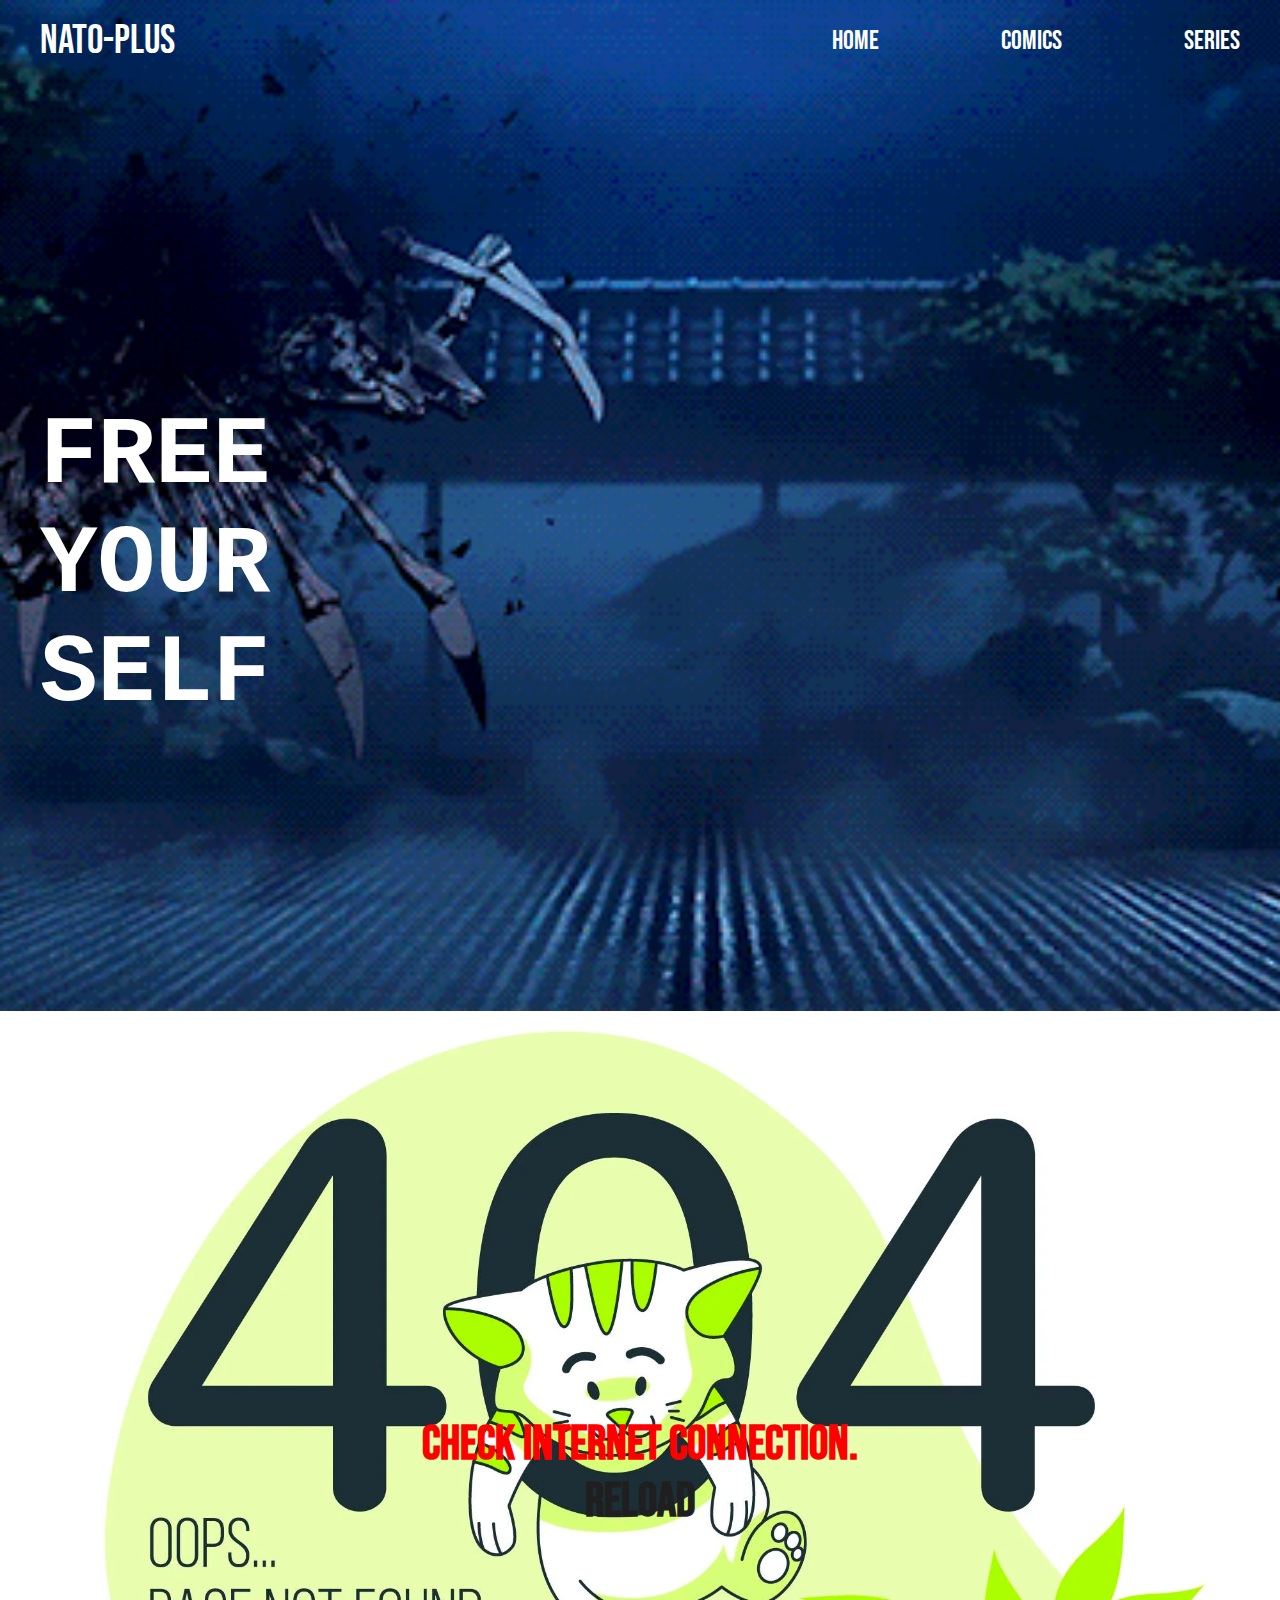
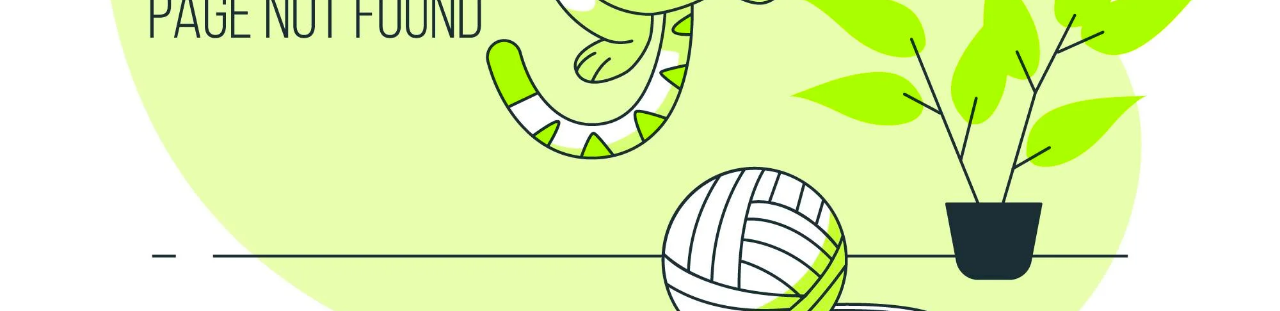
<file: index.html>
<!DOCTYPE html>
<html lang="en">
  <head>
    <meta
      name="description"
      content="In the dance of life, I'm the storm that refuses to be tamed."
    />
    <!-- OG(open graph) meta tags to display content on social media platforms -->
    <meta property="og:title" content="Nato Plus" />
    <meta
      property="og:description"
      content="In the dance of life, I'm the storm that refuses to be tamed."
    />
    <meta
      property="og:image"
      content="https://nato-plus.vercel.app/assets/favicon.webp"
    />
    <meta property="og:url" content="https://nato-plus.vercel.app/" />
    <meta property="og:type" content="website" />
    <title>Nato Plus</title>
    <!-- External Stylesheets -->
    <link rel="stylesheet" href="index.css" />
    <link rel="stylesheet" href="loader.css" />
  </head>
  <body>
    <!-- gif container and contents -->
    <section class="bg-container">
      <!-- intro container -->
      <section class="home" style="background-color: transparent">
        <!-- Navigation -->
        <header>
          <section class="title">
            <!-- space for logo image -->
            <p>Nato-plus</p>
          </section>
          <nav>
            <i class="bi bi-list-nested"></i>
            <ul>
              <li><a href="./index.html">Home</a></li>
              <li><a href="./Comic.html">Comics</a></li>
              <li><a href="./Series.html">Series</a></li>
            </ul>
          </nav>
        </header>
        <!-- Intro page -->
        <section class="home-content">
          <div>
            <h1>FREE YOUR SELF</h1>
          </div>
        </section>
      </section>
    </section>
    <!-- Top anime content-->
    <section class="anime-content">
      <div class="anime-loader">
        <div></div>
        <div class="anime-intro-loader"></div>
      </div>
      <h1 class="hidden">Top Trending Comics</h1>
      <section></section>
    </section>
    <script src="index.js"></script>
  </body>
</html>
</file>
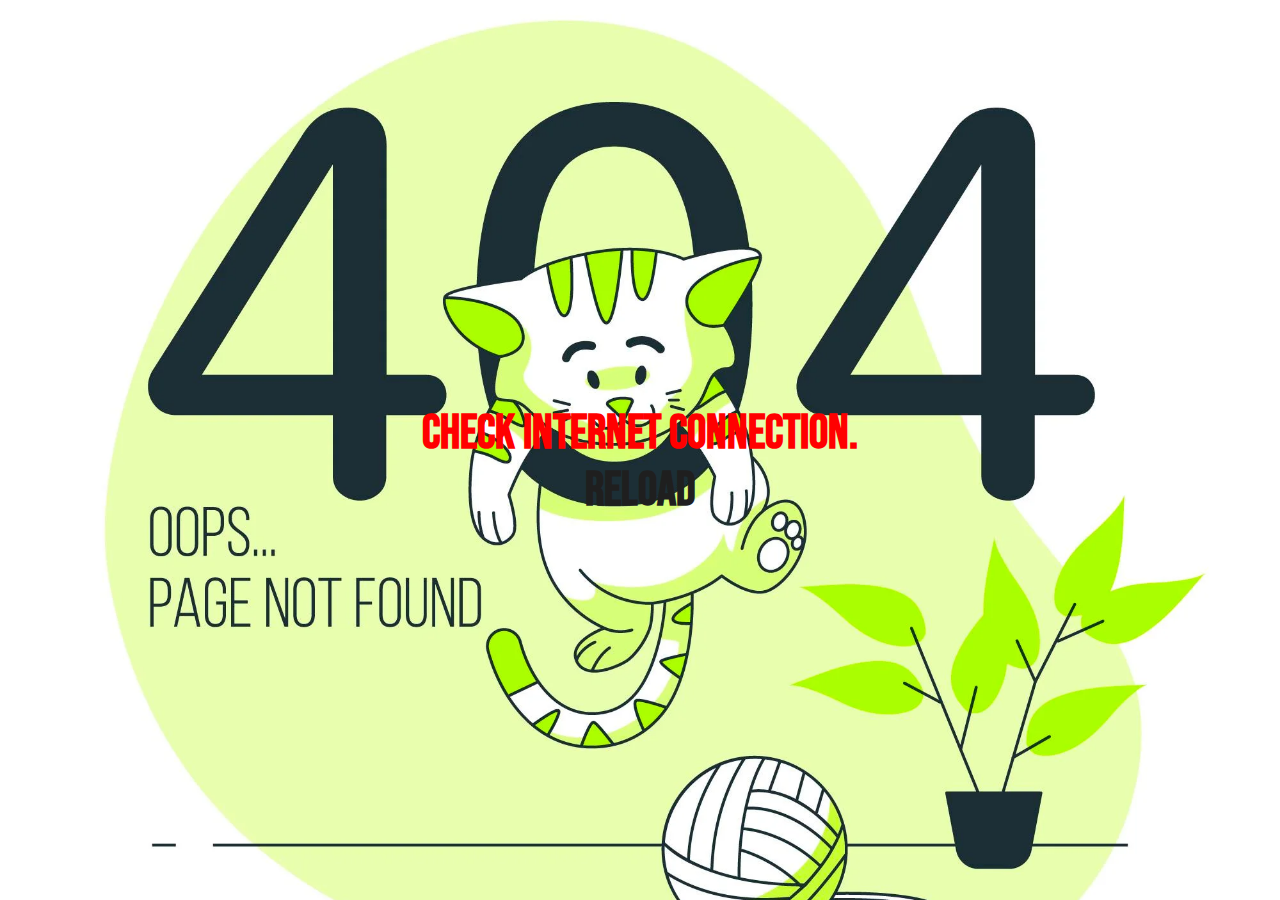
<file: Comic.html>
<!DOCTYPE html>
<html lang="en">
  <head>
    <meta name="description" content="Comics page" />
    <!-- OG(open graph) meta tags to display content on social media platforms -->
    <meta property="og:title" content="Comic" />
    <meta property="og:description" content="Comics page" />
    <meta
      property="og:image"
      content="https://nato-plus.vercel.app/assets/favicon.webp"
    />
    <meta property="og:url" content="https://nato-plus.vercel.app/Comic.html" />
    <meta property="og:type" content="website" />
    <title>Comic</title>
    <!-- External Stylesheets -->
    <link rel="stylesheet" href="index.css" />
    <link rel="stylesheet" href="loader.css" />
  </head>
  <body>
    <!-- Loader -->
    <section class="comic-loader">
      <div></div>
    </section>
    <section class="home">
      <!-- Navigation -->
      <header class="header">
        <section class="title">
          <!-- space for logo image -->
          <p>Nato-plus</p>
        </section>
        <nav>
          <i class="bi bi-list-nested"></i>
          <ul>
            <li><a href="./index.html">Home</a></li>
            <li><a href="./Comic.html">Comics</a></li>
            <li><a href="./Series.html">Series</a></li>
          </ul>
        </nav>
      </header>
      <!-- comic content and images -->
      <section class="comic-content"></section>
    </section>
    <script src="./index.js"></script>
  </body>
</html>
</file>
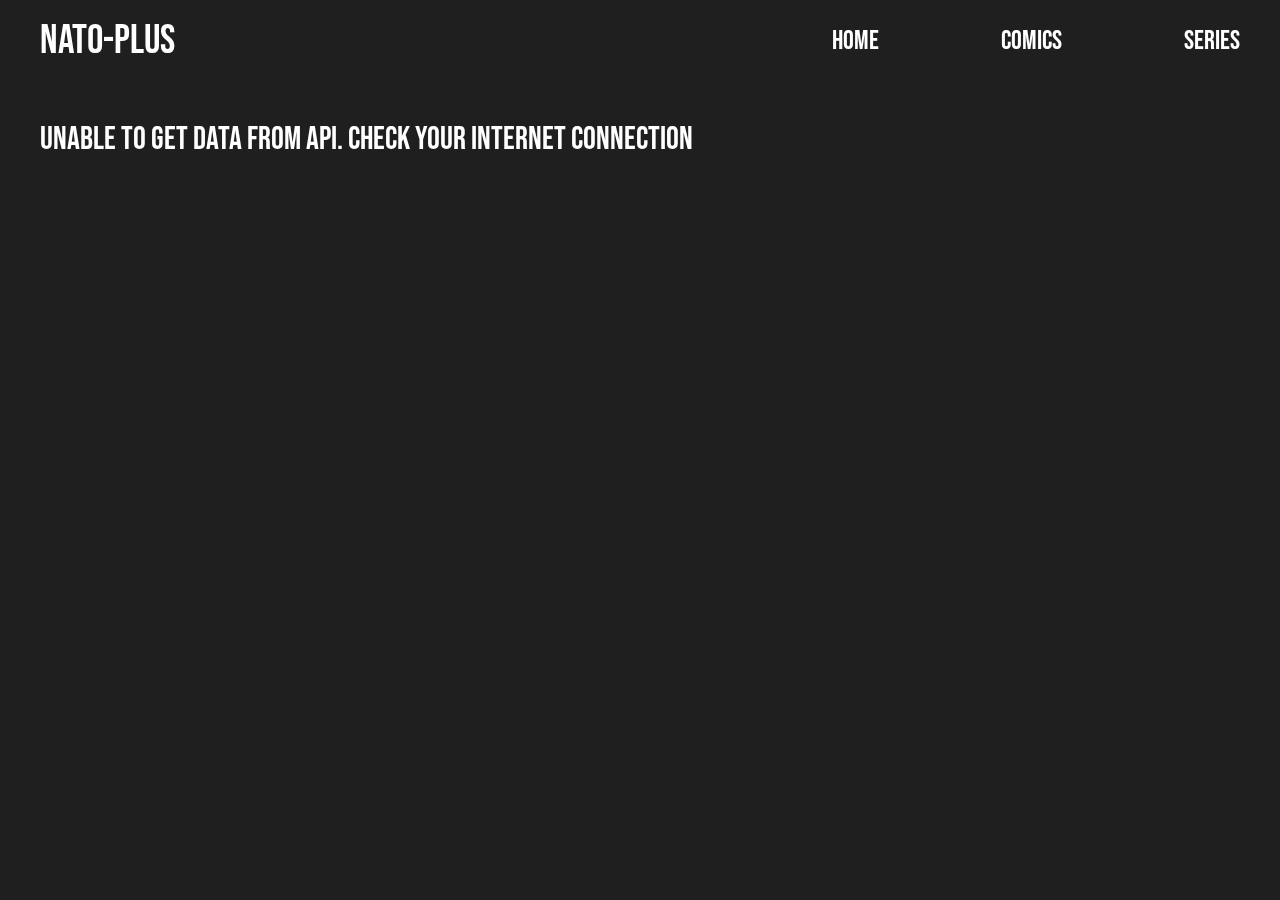
<file: readContent.html>
<!DOCTYPE html>
<html lang="en">
  <head>
    <title></title>
    <meta name="description" content="Read Content page" />
    <!-- OG(open graph) meta tags to display content on social media platforms -->
    <meta property="og:description" content="Read Content page" />
    <meta property="og:image" content="./assets/favicon.webp" />
    <meta
      property="og:url"
      content="https://nato-plus.vercel.app/readContent.html"
    />
    <meta property="og:type" content="website" />
    <!-- External Stylesheets -->
    <link rel="stylesheet" href="index.css" />
    <link rel="stylesheet" href="loader.css" />
    <style></style>
  </head>
  <body class="body">
    <!-- Home container -->
    <section
      class="home"
      style="background-color: transparent; padding-bottom: 2em; height: 100%"
    >
      <header>
        <section class="title">
          <p>Nato-plus</p>
        </section>
        <nav>
          <i class="bi bi-list-nested"></i>
          <ul>
            <li><a href="./index.html">Home</a></li>
            <li><a href="./Comic.html">Comics</a></li>
            <li><a href="./Series.html">Series</a></li>
          </ul>
        </nav>
      </header>
      <!-- loader container -->
      <div class="load">Loading<span>.</span><span>.</span><span>.</span></div>
      <!-- Comic info container -->
      <section id="content-container">
        <!-- Image for the cover -->
        <figure id="cover"></figure>
        <div>
          <!-- Read content section -->
          <section class="readerContent"></section>
        </div>
      </section>
    </section>
    <section style="display: none" class="items-root">
      <div>
        <label for="variants"
          ><input type="checkbox" name="Variants" id="variants" />SHOW
          VARIANTS</label
        >
        <label for="stories">
          <input type="checkbox" name="Stories" id="stories" />SHOW STORIES
        </label>
      </div>
      <h1
        id="read-heading"
        style="color: #171717; font-size: 3em; text-align: center"
      ></h1>
      <section class="items-container"></section>
    </section>
    <script src="index.js"></script>
  </body>
</html>
</file>
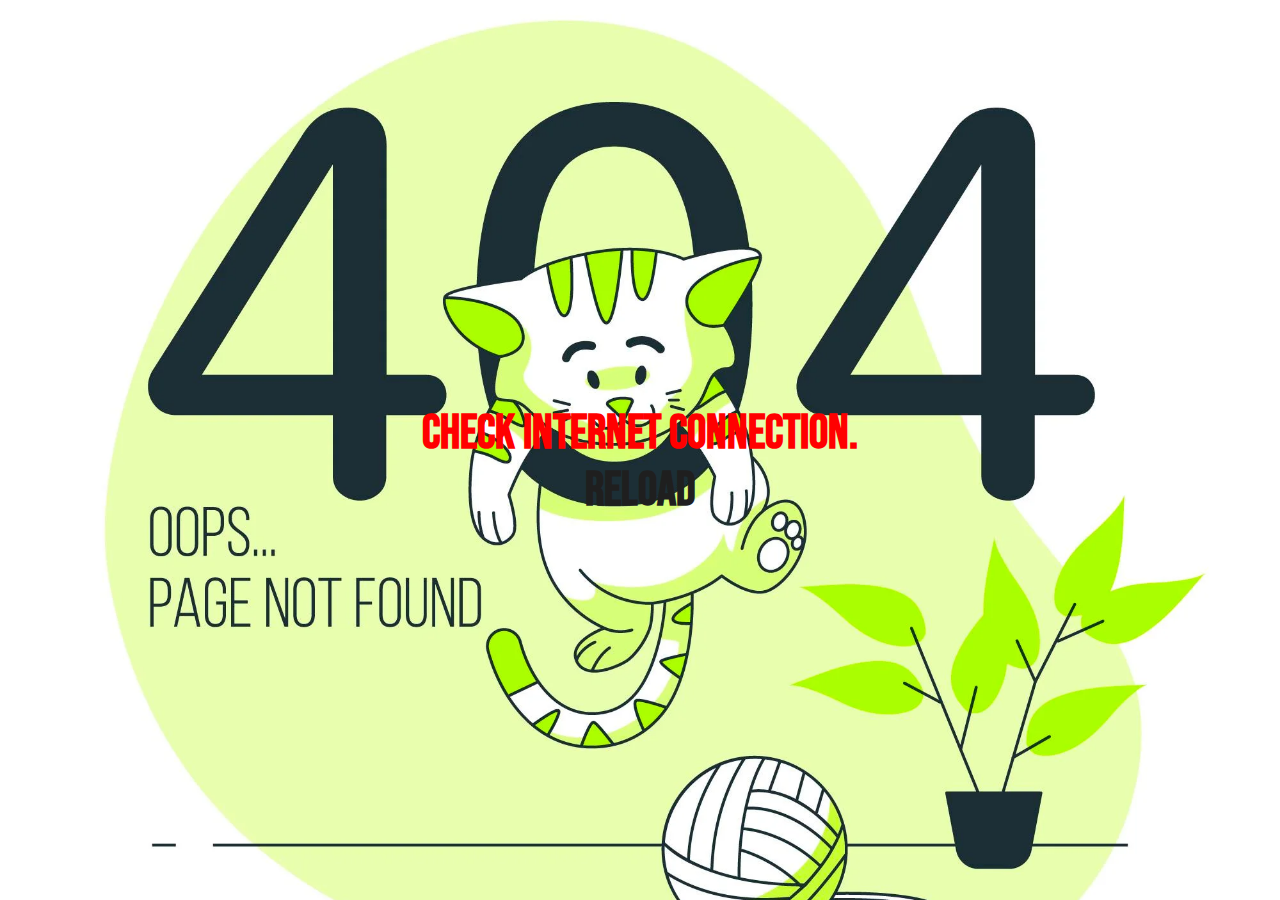
<file: Series.html>
<!DOCTYPE html>
<html lang="en">
  <head>
    <meta name="description" content="Series page" />
    <!-- OG(open graph) meta tags to display content on social media platforms -->
    <meta property="og:title" content="Series" />
    <meta property="og:description" content="Series page" />
    <meta
      property="og:image"
      content="https://nato-plus.vercel.app/assets/favicon.webp"
    />
    <meta
      property="og:url"
      content="https://nato-plus.vercel.app/Series.html"
    />
    <meta property="og:type" content="website" />
    <title>Series</title>
    <!-- External Stylesheets -->
    <link rel="stylesheet" href="index.css" />
    <link rel="stylesheet" href="loader.css" />
  </head>
  <body>
    <!-- Loader -->
    <section class="comic-loader">
      <div></div>
    </section>
    <section class="home">
      <!-- Navigation -->
      <header class="header">
        <section class="title">
          <!-- space for logo image -->
          <p>Nato-plus</p>
        </section>
        <nav>
          <i class="bi bi-list-nested"></i>
          <ul>
            <li><a href="./index.html">Home</a></li>
            <li><a href="./Comic.html">Comics</a></li>
            <li><a href="./Series.html">Series</a></li>
          </ul>
        </nav>
      </header>
      <!-- series content and images -->
      <section class="series"></section>
    </section>
    <script src="./index.js"></script>
  </body>
</html>
</file>
<file: index.css>
/* Import font from google */
@import url("https://fonts.googleapis.com/css2?family=Bebas+Neue&display=swap");
@import url("https://fonts.googleapis.com/css2?family=Bebas+Neue&family=Edu+NSW+ACT+Foundation:wght@400..700&display=swap");
* {
  margin: 0;
  padding: 0;
  box-sizing: border-box;
  color: #ffffff;
  text-decoration: none;
}
body {
  font-family: "Bebas Neue", sans-serif;
  background-color: #1f1f1f;
}
.home,
.anime-content > section {
  width: 75em;
  margin: 0 auto;
}
/* Navigationn styling */
header {
  display: flex;
  align-items: center;
  justify-content: space-between;
  font-size: 1.7em;
  padding: 0.6em 0 2em;
}
header ul {
  display: flex;
  justify-content: space-between;
  align-items: center;
  list-style: none;
  width: 15em;
}
header ul li > a:hover {
  color: #ff7300;
  transition: color 200ms;
}
.title {
  font-size: 1.5em;
}
.bi-list-nested,
.bi-x-circle {
  display: none;
  cursor: pointer;
}
.err-img {
  height: 100vh;
  padding: 0;
  background-image: url(./assets/404-error.webp);
  background-size: cover;
  background-position: 5% 34%;
  background-repeat: no-repeat;
  padding: 45vh 0;
}
.err-img p {
  color: #1f1f1f;
  cursor: pointer;
}
.err-img p:hover {
  color: #ff7b00;
}
/* Intro page styling */
.bg-container {
  background-image: url("./assets/home-bg.gif");
  background-repeat: no-repeat;
  background-size: cover;
  background-position: center;
}
.home-content {
  display: grid;
  place-items: center;
  height: 99vh;
  width: 10em;
  opacity: 1;
}
.home-content div h1 {
  font-family: "Courier New", Courier, monospace;
  font-size: 6em;
  transition: 200ms;
  animation: fade 3.5s linear infinite;
}
/* Animation for fading in & out of the text */
@keyframes fade {
  from {
    opacity: 0;
  }
  to {
    opacity: 1;
  }
}
/* Top anime content */
.anime-content {
  background-color: #008080;
  padding: 8em 0;
}
.anime-content h1 {
  font-size: 4em;
  text-align: center;
  margin-bottom: 1em;
}
.anime-content > section {
  display: flex;
  align-items: center;
  justify-content: space-between;
}
.anime-intro {
  width: 13.9em;
  display: grid;
  row-gap: 0.7em;
  cursor: pointer;
}
.anime-intro:hover .comic-desc,
.comic-intro:hover .comic-desc,
.item:hover .item-desc {
  color: #ff7300;
}
.action-figure {
  height: 17.5em;
  width: 100%;
  transition: 200ms;
}
.action-figure img,
.comic-image img {
  border-radius: 1em;
  width: 100%;
  height: 100%;
  object-fit: cover;
  object-position: 8% top;
  box-shadow: 1px 1px 13px #5a554b;
}
.comic-desc {
  font-size: 1.2em;
  height: 2.5em;
  transition: 200ms;
  font-family: "Edu NSW ACT Foundation", cursive;
  font-weight: 700;
}
.anime-intro:hover .action-figure,
.comic-intro:hover .comic-image,
.item:hover .item-image {
  translate: 0 -10px;
}

/* Comic content style */
.comic-content,
.series {
  display: flex;
  align-items: center;
  flex-wrap: wrap;
  justify-content: space-between;
  gap: 5em 3em;
  padding-bottom: 4em;
}
.comic-intro {
  display: grid;
  row-gap: 1em;
  width: 16.5em;
  cursor: pointer;
}
.comic-image {
  height: 23em;
  transition: 200ms;
}
/* readContent style */
.body {
  background-size: cover;
  background-repeat: no-repeat;
  background-attachment: fixed;
  background-position: 10% 40%;
  width: 100%;
  backdrop-filter: blur(15px);
}
#content-container {
  display: flex;
  align-items: start;
  justify-content: space-between;
  flex-wrap: wrap;
  font-family: "Edu NSW ACT Foundation", cursive;
  font-weight: 700;
}
.com-img {
  width: 33em;
  height: 100%;
}
.readerContent {
  width: 35em;
  display: grid;
  row-gap: 2.5em;
  font-size: 1.1em;
}
.creators {
  display: flex;
  align-items: center;
  justify-content: space-between;
  flex-wrap: wrap;
  gap: 2.5em;
}
.items-root {
  background-color: #eeeeee;
}
.items-root div {
  padding: 10px 0 1.5em 2em;
  font-size: larger;
}
.items-root div label {
  color: #1f1f1f;
  font-weight: 600;
  accent-color: red;
  padding-right: 15px;
}
.items-root div label input {
  margin-right: 4px;
}
.items-container {
  width: 75em;
  margin: 0 auto;
  padding: 6em 0;
  display: flex;
  align-items: center;
  justify-content: center;
  flex-wrap: wrap;
  gap: 5em 2em;
}
.item {
  display: grid;
  row-gap: 1em;
  cursor: pointer;
  place-content: center;
  width: 23.5em;
}
.item-image {
  transition: 300ms;
  width: inherit;
}
.item-image > img {
  object-position: 0 32%;
  width: 100%;
  object-fit: cover;
  height: 20em;
  box-shadow: 0 0 10px 2px #1f1f1f;
}
.item-desc {
  height: 2.6em;
  font-size: 1.3em;
  color: #1f1f1f;
  transition: 300ms;
}

/* Responsiveness */
/* Responsiveness for ipad */
@media only screen and (max-width: 76em) {
  /* General style */
  header {
    padding: 0.6em 1em 2em;
  }
  .home,
  .items-container,
  .anime-content > section {
    width: 100%;
  }
  /* Intro page styling */
  .anime-content > section {
    display: grid;
    place-content: space-around;
    place-items: center;
    row-gap: 4em;
  }
  .anime-content > section > section:first-child {
    grid-column: 1/3;
  }
  .anime-intro {
    width: 20em;
  }
  .anime-intro > section:last-child,
  .comic-intro > section:last-child {
    display: grid;
    place-items: center;
    width: 100%;
  }
  .comic-desc {
    text-align: center;
    height: 100%;
  }

  /* combined style */
  .action-figure,
  .comic-image {
    height: 25em;
  }

  /*Comic style*/
  .comic-content,
  .series {
    justify-content: space-around;
    gap: 5em 0;
  }
  .comic-intro {
    width: 25em;
  }
  /* readContent style */
  #content-container {
    justify-content: center;
    row-gap: 2em;
  }
  .com-img {
    width: 100%;
  }
  .load {
    padding-left: 1em;
  }
}

/* Responsiveness for mobile */
@media only screen and (max-width: 730px) {
  /* General styling  */
  header ul {
    display: none;
  }
  .err-img {
    background-position: 30% 0%;
  }
  .bi-list-nested,
  .bi-x-circle {
    display: block;
    font-size: 1.2em;
  }
  .title {
    font-size: 1.2em;
  }
  .show {
    display: block;
    position: absolute;
    top: 2.2em;
    left: 0;
    width: 100%;
    background-color: #008080;
    z-index: 3;
  }
  header ul li {
    padding: 0.3em 0 0.4em 1em;
    border-bottom: 2px solid #ffffff;
    border-radius: 2px;
    width: 100%;
    position: relative;
  }
  header ul li:first-child {
    border-top: 2px solid #ffffff;
  }

  /* Intro page styling */
  .anime-content {
    padding: 8em 1em;
  }
  .anime-content > section {
    display: flex;
    flex-wrap: wrap;
    row-gap: 7em;
  }
  .home-content div h1 {
    width: 100%;
    font-size: 4em;
  }
  /* comic styling */
  .comic-content,
  .series {
    margin-top: 3em;
  }
  /* readContent style */
  #content-container > div {
    width: 100%;
  }
  .readerContent {
    width: 100%;
    padding: 0 6vw;
  }
}
@media only screen and (max-width: 450px) {
  /* General styling */
  .home {
    padding: 0 1em;
  }
  .err-img {
    height: 80vh;
    background-position: 42% 0%;
  }
  header {
    padding: 0.6em 0 2em;
  }
  /* Intro page syling */
  .anime-content h1 {
    font-size: 2.3em;
  }
  .anime-intro {
    width: 100%;
  }
  .anime-intro .comic-desc {
    text-align: center;
    height: 100%;
  }

  /* Comic styling */
  .comic-content,
  .series {
    gap: 7em 0;
  }
  .comic-intro {
    width: 100%;
  }
  .comic-image {
    height: 100%;
  }
  /* readContent style */
  .load {
    padding-left: 0;
  }
  .items-root {
    padding: 0 1em;
  }
  .readerContent {
    padding: 0;
  }
  .items-root div {
    text-align: center;
    padding-left: 0;
  }
}
</file>
<file: loader.css>
/*  This CSS file is for the loader styles  */

.hidden {
  display: none;
}
.loader_hidden {
  visibility: hidden;
  opacity: 0;
}

/* Loader style for Intro page */
.anime-loader {
  width: 75em;
  margin: 0 auto;
  display: grid;
  place-items: center;
  row-gap: 4.5em;
  --bgc-default: #817d7d;
}
.anime-intro-loader {
  width: 100%;
  display: flex;
  align-items: center;
  justify-content: space-between;
}
.anime-intro-loader > section {
  width: 13.5em;
}
.anime-loader > div:first-child {
  width: 35em;
  height: 4.5em;
  border-radius: 1em;
  background-color: var(--bgc-default);
}
.anime-intro-loader > section div:first-child {
  height: 17.5em;
  width: 100%;
  background-color: var(--bgc-default);
  border-radius: 1em;
  box-shadow: 2px 3px 4px #000000;
}

.anime-intro-loader > section div:last-child {
  width: 100%;
  height: 2.5em;
  background-color: var(--bgc-default);
  border-radius: 1em;
  margin: 1em 0;
}
.anime-loader div:not(.anime-loader > div:last-child) {
  transition: 100ms;
  overflow: hidden;
  position: relative;
}
.anime-loader div:not(.anime-loader > div:last-child):before {
  content: "";
  position: absolute;
  left: -1em;
  top: 0;
  background-color: #fff;
  height: 100%;
  width: 0.5em;
  filter: blur(10px);
  transform: skewX(10deg);
  animation: move 4s linear infinite;
}
@keyframes move {
  0% {
    left: 95%;
  }
}

/* Style for Comic loader */
.comic-loader {
  background-color: #1f1f1f;
  display: grid;
  place-items: center;
  height: 100vh;
  position: fixed;
  width: 100%;
}
.comic-loader div {
  width: 5em;
  aspect-ratio: 1/1;
  border-width: 7px;
  border-style: solid;
  border-top-color: #09d8d8;
  border-left-color: #808080;
  border-bottom-color: #808080;
  border-right-color: #808080;
  border-radius: 50%;
  animation: rotate 1s ease-in-out infinite;
}
@keyframes rotate {
  from {
    transform: rotate(0deg);
  }
  to {
    transform: rotate(360deg);
  }
}

/* Responsiveness for loaders */
/* Responsiveness for ipad */
@media only screen and (max-width: 76em) {
  .anime-loader {
    width: 100%;
  }
  .anime-intro-loader {
    display: grid;
    place-content: space-around;
    place-items: center;
    row-gap: 4em;
  }
  .anime-intro-loader > section:first-child {
    grid-column: 1/3;
  }
  .anime-intro-loader > section {
    width: 20em;
  }
  .anime-intro-loader > section div:first-child {
    height: 25em;
  }
  .anime-intro-loader > section div:last-child {
    position: absolute;
    left: 25%;
    width: 10em;
    height: 3.8em;
  }
}

@media only screen and (max-width: 730px) {
  .anime-loader > div:first-child {
    width: 23em;
    height: 9em;
  }
  .anime-intro-loader {
    display: flex;
    flex-wrap: wrap;
    row-gap: 7em;
  }
}
@media only screen and (max-width: 440px) {
  .anime-loader {
    row-gap: 3em;
  }
  .anime-intro-loader > section {
    width: 100%;
  }
  .anime-loader > div:first-child {
    width: 100%;
    height: 3em;
  }
}
/* loader for readComic */
.load {
  font-size: 2em;
  display: block;
}
.load span {
  animation: blink linear infinite 3s;
}
.load span:first-child {
  animation-delay: 1s;
}
.load span:nth-child(2) {
  animation-delay: 2s;
}
.load span:last-child {
  animation-delay: 3s;
}

@keyframes blink {
  0% {
    opacity: 0;
  }
  100% {
    opacity: 1;
  }
}
</file>
